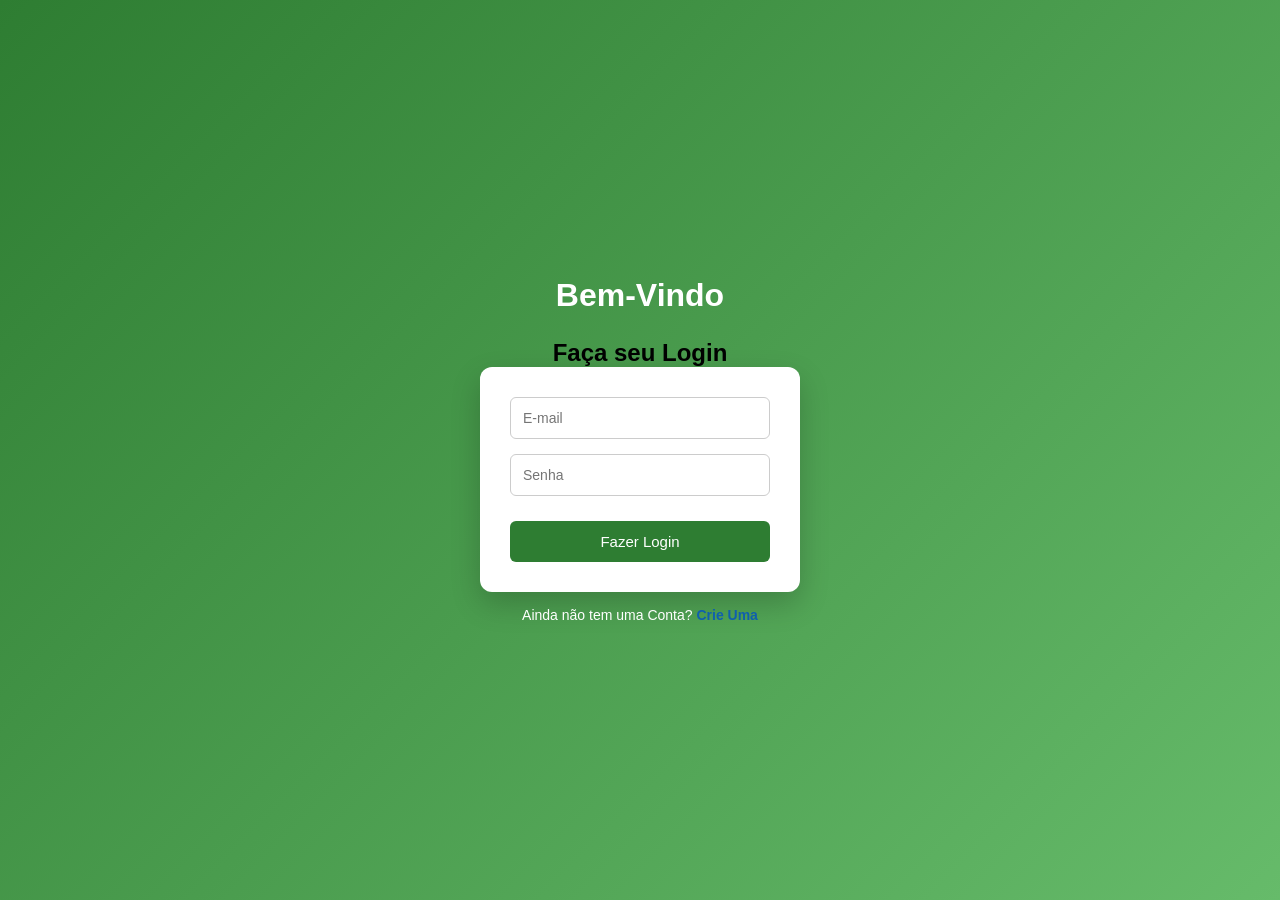
<file: index.html>
<!DOCTYPE html>
<html lang="pt-br">
<head>
    <meta charset="UTF-8">
    <meta name="viewport" content="width=device-width, initial-scale=1.0">
    <link rel="stylesheet" href="styles.css">
    <title>Biblioteca Unoeste</title>
</head>
<body>
    
<h1>Bem-Vindo</h1>

<h2>Faça seu Login</h2>

 <form action="painel.html" method="get">
    <input type="text" name="email" placeholder="E-mail" required>

    <input type="password" name="senha" placeholder="Senha" required>

    <button type="submit">Fazer Login</button>
</form>

<p>
    Ainda não tem uma Conta?
    <a href="cadastro.html">Crie Uma</a>
</p>

</body>
</html>
</file>
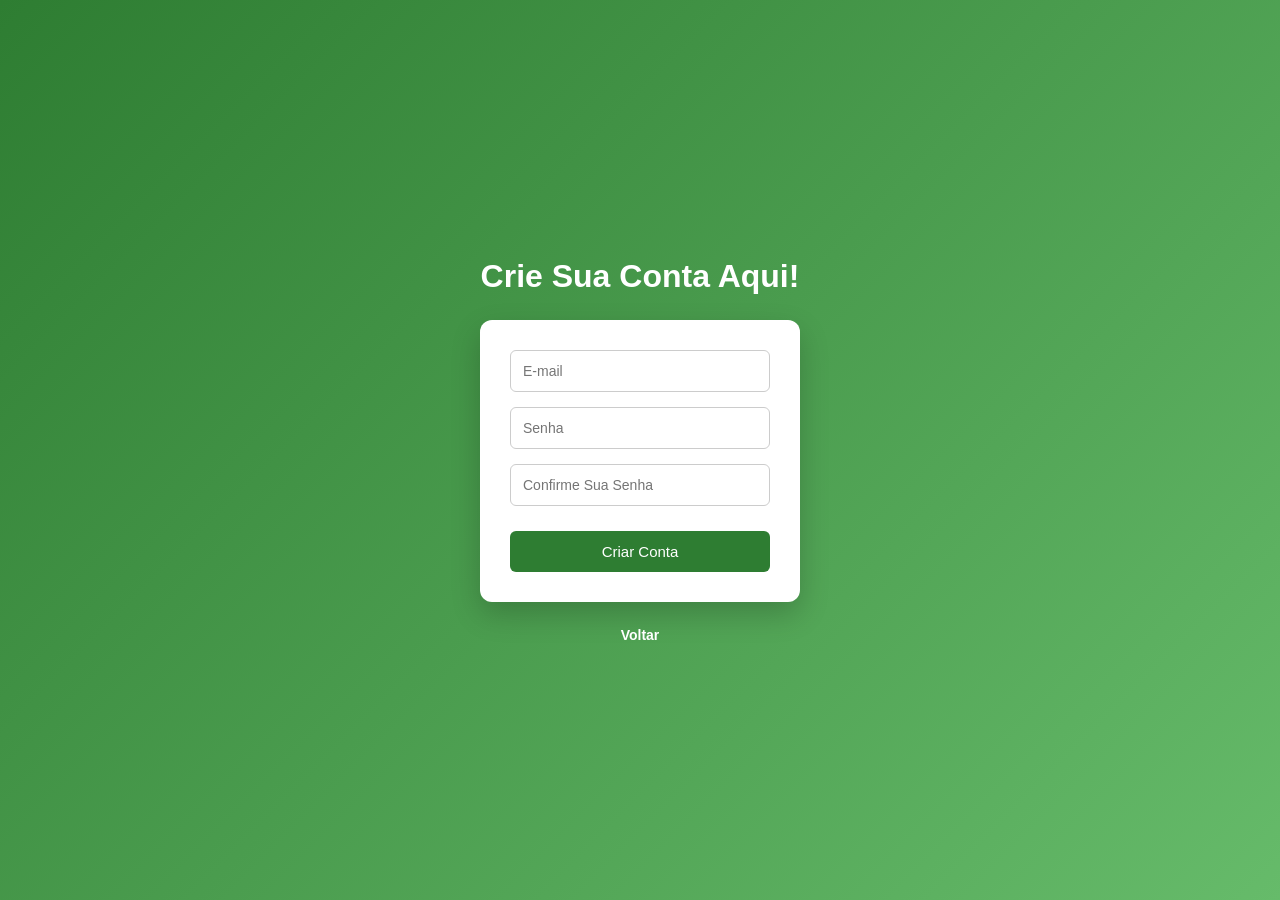
<file: cadastro.html>
<!DOCTYPE html>
<html lang="pt-br">
<head>
    <meta charset="UTF-8">
    <meta name="viewport" content="width=device-width, initial-scale=1.0">
    <link rel="stylesheet" href="styles.css">
    <title>Cadastro</title>
</head>
<body>

    <h1>Crie Sua Conta Aqui!</h1>
    

  <form action="painel.html" method="get">
    <input type="text" name="email" placeholder="E-mail" required>

    <input type="password" name="senha" placeholder="Senha" required>

    <input type="password" name="Repete_Senha" placeholder="Confirme Sua Senha" required>

    <button type="submit">Criar Conta</button>
</form>



            

</p>

<a href="index.html">Voltar</a>

</body>
</html>
</file>
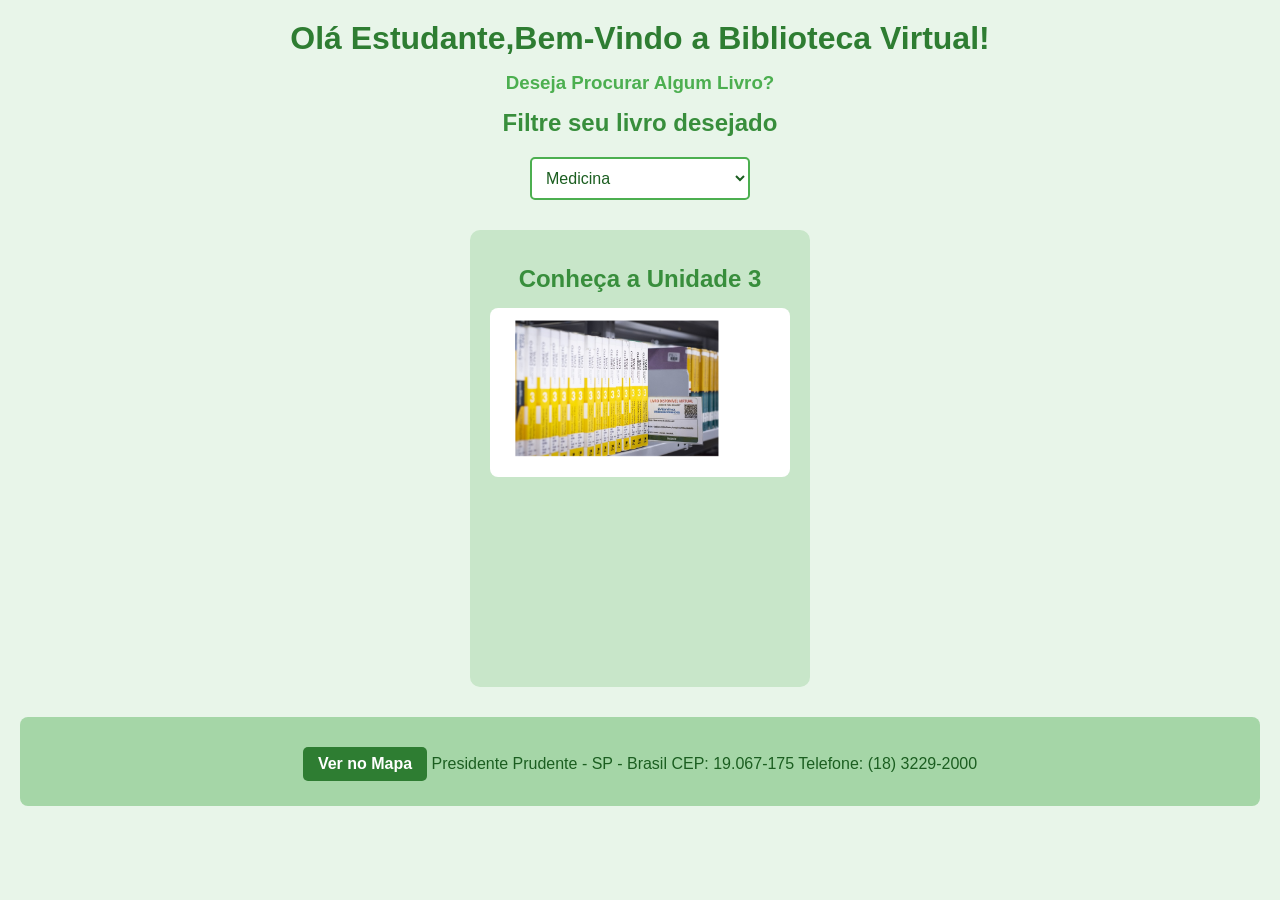
<file: painel.html>
<!DOCTYPE html>
<html lang="pt-br">
<head>

    <meta charset="UTF-8">
    <meta name="viewport" content="width=device-width, initial-scale=1.0">
    <link rel="stylesheet" href="painel.css">
    <title>Painel Principal</title>
</head>
<body>
    
<h1>Olá Estudante,Bem-Vindo a Biblioteca Virtual!</h1>

<h3>Deseja Procurar Algum Livro?</h3>

<h2>Filtre seu livro desejado</h2>

<div class="curso">
<select name="Curso">
  <option value="Medicina">Medicina</option>
  <option value="Direito">Direito</option>
  <option value="Odontologia">Odontologia</option>
  <option value="Engenharia">Engenharia</option>
  <option value="Diversos">Diversos</option>
</select> 
</div>



<div class="midia">
    <h2>Conheça a Unidade 3</h2>
  <img src="unidade3.png" alt="Biblioteca" width="300">

  <iframe width="300" height="170"
    src="https://www.youtube.com/watch?v=Xd8-RPay6R0"
    frameborder="0"
    allowfullscreen>
  </iframe>
</div>


<div class="endereco">
    <h2></h2>
<a href="https://www.google.com/maps/place/Unoeste+-+Campus+II/@-22.1123865,-51.4098716,13z/data=!4m6!3m5!1s0x9493f3e172b27793:0x94f45bfadb6ddf1f!8m2!3d-22.1158499!4d-51.4480357!16s%2Fg%2F1s04dqdmp?entry=ttu&g_ep=EgoyMDI1MTIwOS4wIKXMDSoKLDEwMDc5MjA3M0gBUAM%3D" target="_blank">Ver no Mapa</a>
Presidente Prudente - SP - Brasil
CEP: 19.067-175
Telefone: (18) 3229-2000
</html>
</div>
</file>
<file: styles.css>
/* Reset */
* {
    margin: 0;
    padding: 0;
    box-sizing: border-box;
    font-family: 'Segoe UI', Tahoma, sans-serif;
}

/* Fundo verde */
body {
    min-height: 100vh;
    background: linear-gradient(135deg, #2e7d32, #66bb6a);
    display: flex;
    flex-direction: column;
    align-items: center;
    justify-content: center;
}

/* Título */
h1 {
    color: #ffffff;
    margin-bottom: 25px;
}

/* Card */
form {
    background: #ffffff;
    padding: 30px;
    width: 320px;
    border-radius: 12px;
    box-shadow: 0 12px 30px rgba(0, 0, 0, 0.2);
    display: flex;
    flex-direction: column;
}

/* Inputs */
input {
    margin-bottom: 15px;
    padding: 12px;
    border-radius: 6px;
    border: 1px solid #ccc;
    font-size: 14px;
}

/* Foco verde */
input:focus {
    border-color: #2e7d32;
    outline: none;
}

/* Botão */
button {
    padding: 12px;
    background: #2e7d32;
    color: #ffffff;
    border: none;
    border-radius: 6px;
    font-size: 15px;
    cursor: pointer;
    margin-top: 10px;
}

button:hover {
    background: #1b5e20;
}

/* Texto */
p {
    margin-top: 15px;
    color: #ffffff;
    font-size: 14px;
}

/* Links */
a {
    color: #0f5fae;
    text-decoration: none;
    font-weight: bold;
}

a:hover {
    text-decoration: underline;
   
}

/* Link Voltar */
body > a {
    margin-top: 10px;
    color: #ffffff;
    font-size: 14px;
}
</file>
<file: painel.css>
/* Reset básico */
* {
    margin: 0;
    padding: 0;
    box-sizing: border-box;
    font-family: Arial, Helvetica, sans-serif;
}

/* Corpo da página */
body {
    background-color: #e8f5e9; /* verde claro */
    color: #1b5e20; /* verde escuro */
    text-align: center;
    padding: 20px;
}

/* Títulos */
h1 {
    color: #2e7d32;
    margin-bottom: 15px;
}

h2 {
    color: #388e3c;
    margin: 15px 0;
}

h3 {
    color: #4caf50;
    margin-bottom: 10px;
}

/* Select / Curso */
.curso {
    margin: 20px 0;
}

select {
    padding: 10px;
    width: 220px;
    border-radius: 5px;
    border: 2px solid #4caf50;
    background-color: #ffffff;
    color: #1b5e20;
    font-size: 16px;
}

/* Mídia */
.midia {
    margin: 30px auto;
    padding: 20px;
    background-color: #c8e6c9;
    border-radius: 10px;
    width: fit-content;
}

.midia img,
.midia iframe {
    display: block;
    margin: 10px auto;
    border-radius: 8px;
}

/* Endereço */
.endereco {
    margin-top: 30px;
    padding: 15px;
    background-color: #a5d6a7;
    border-radius: 8px;
    color: #1b5e20;
}

/* Link */
.endereco a {
    display: inline-block;
    margin-bottom: 10px;
    color: #ffffff;
    background-color: #2e7d32;
    padding: 8px 15px;
    text-decoration: none;
    border-radius: 5px;
    font-weight: bold;
}

.endereco a:hover {
    background-color: #1b5e20;
}
</file>
